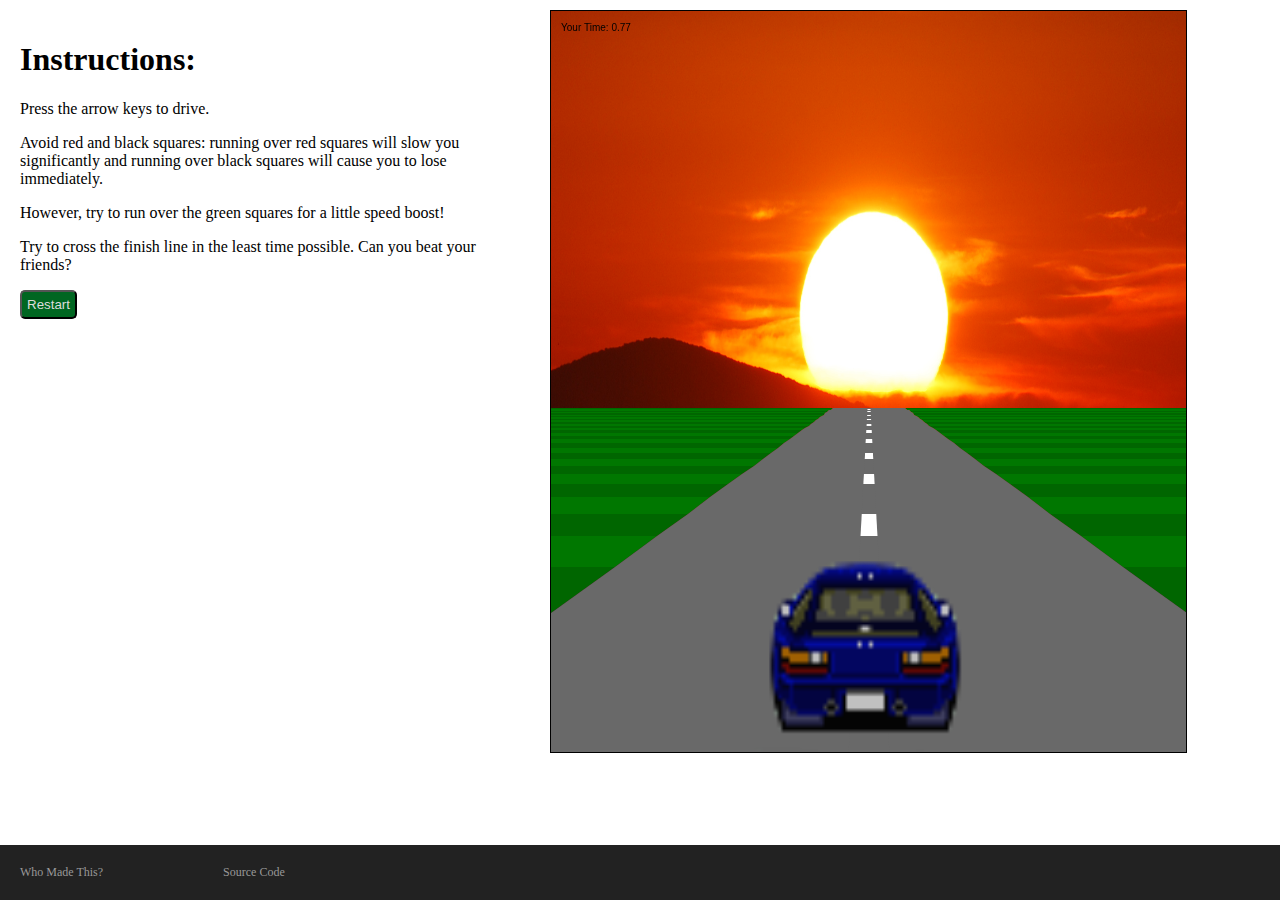
<file: index.html>
<!DOCTYPE html>

<html>
  <head>
    <title>Sunset Drive</title>
  </head>
  <body>
    <!-- <script src="projection.js"></script> -->
    <script src="./lib/jquery-2.1.1.js"></script>
    <script src="./lib/util.js"></script>
    <script src="./lib/game.js"></script>
    <link href="./lib/styling.css" rel="stylesheet" type="text/css" />

    <div id="Instructions">
      <h1>Instructions:</h1>
      <p>Press the arrow keys to drive.</p>
      <p>Avoid red and black squares: running over
      red squares will slow you significantly and running over black squares will
      cause you to lose immediately.</p>
      <p>However, try to run over the green squares
      for a little speed boost!</p>
      <p>Try to cross the finish line in the least time
      possible. Can you beat your friends?</p>

      <button id="reset">
        Restart
      </button>
    </div>
    <canvas></canvas>

    <script>
      var canvasEl = document.getElementsByTagName("canvas")[0];
      var context = canvasEl.getContext("2d");
      canvasEl.height = (window.innerHeight - 10) / 1.2;
      canvasEl.width = (window.innerWidth - 10) / 2;

      function restart() {
        var newGame = new Racer.Game(context, canvasEl.width, canvasEl.height);
        newGame.run();
        $(document).on('keydown', newGame.keyPressed.bind(newGame));
        $(document).on('keyup',  newGame.keyUnpressed.bind(newGame));
      };
      restart();
      $('#reset').on('click', restart);

    </script>
  </body>

  <div class="footer">
    <a href="https://www.linkedin.com/pub/kevin-xu/75/84a/618" target="_blank">
      <h3>Who Made This?</h3>
    </a>
    <a href="https://github.com/1kevinxu1/1kevinxu1.github.io" target="_blank">
      <h3>Source Code</h3>
    </a>
  </div>

</html>
</file>
<file: lib/styling.css>
body {
  margin: 0px;
  overflow-y: hidden;
}

#Instructions {
  float: left;
  width: 500px;
  display: block;
  padding: 20px;
}

canvas {
  margin: 10px;
  border: 1px solid black;
  float:left;
  display: block;
}

#reset{
  background-color: #006621;
  padding: 5px;
  display: block;
  border-radius: 5px;
  text-align: center;
  color: #ddd;
  outline: none;
}

#reset:hover {
  background-color: #004d19;
  cursor: pointer;
}

.footer {
  clear: left;
  display: block;
  background-color: #222;
  margin: 0px;
  position: absolute;
  bottom:0px;
  width: 100%;
}

.footer h3 {
  font-size: 12px;
  font-weight: normal;
  color: #999;
  display: block;
  float: left;
  margin: 20px;
  margin-right: 100px;
}
</file>
